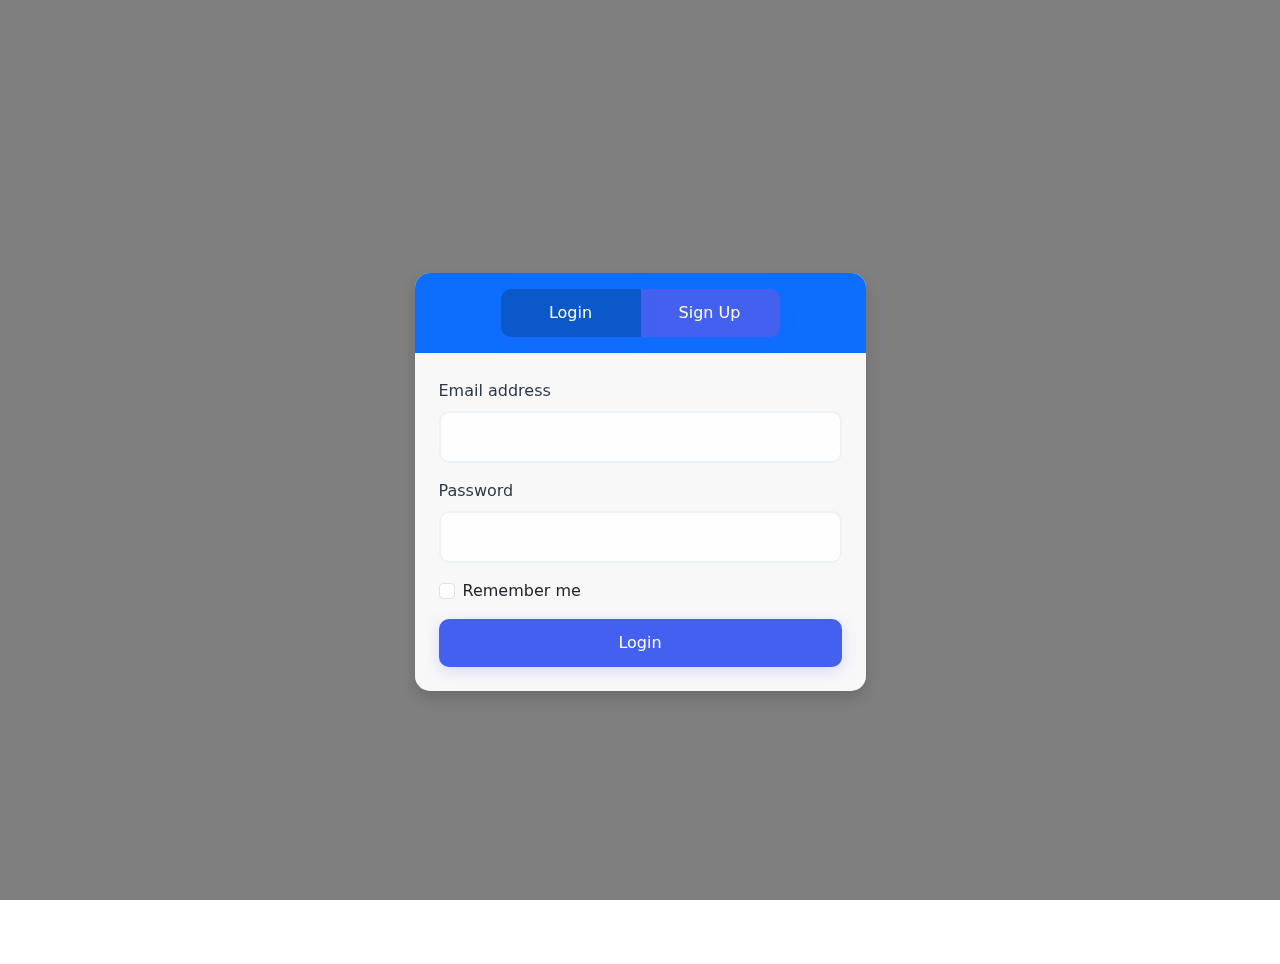
<file: index.html>
<!DOCTYPE html>
<html lang="en">
<head>
    <meta charset="UTF-8">
    <meta name="viewport" content="width=device-width, initial-scale=1.0">
    <title>Login & Signup</title>
    <!-- Bootstrap CSS -->
    <link href="https://cdn.jsdelivr.net/npm/bootstrap@5.3.0/dist/css/bootstrap.min.css" rel="stylesheet">
    <!-- Custom CSS -->
    <link rel="stylesheet" href="style.css">
</head>
<body>
    <div class="container">
        <div class="row justify-content-center align-items-center min-vh-100">
            <div class="col-md-6 col-lg-5">
                <div class="card shadow">
                    <div class="card-header bg-primary text-white text-center py-3">
                        <div class="btn-group" role="group">
                            <button type="button" class="btn btn-primary active" id="loginBtn">Login</button>
                            <button type="button" class="btn btn-primary" id="signupBtn">Sign Up</button>
                        </div>
                    </div>
                    <div class="card-body p-4">
                        <!-- Login Form -->
                        <form id="loginForm">
                            <div class="mb-3">
                                <label for="loginEmail" class="form-label">Email address</label>
                                <input type="email" class="form-control" id="loginEmail" required>
                            </div>
                            <div class="mb-3">
                                <label for="loginPassword" class="form-label">Password</label>
                                <input type="password" class="form-control" id="loginPassword" required>
                            </div>
                            <div class="mb-3 form-check">
                                <input type="checkbox" class="form-check-input" id="rememberMe">
                                <label class="form-check-label" for="rememberMe">Remember me</label>
                            </div>
                            <button type="submit" class="btn btn-primary w-100">Login</button>
                        </form>

                        <!-- Signup Form -->
                        <form id="signupForm" style="display: none;">
                            <div class="mb-3">
                                <label for="signupName" class="form-label">Full Name</label>
                                <input type="text" class="form-control" id="signupName" required>
                            </div>
                            <div class="mb-3">
                                <label for="signupEmail" class="form-label">Email address</label>
                                <input type="email" class="form-control" id="signupEmail" required>
                            </div>
                            <div class="mb-3">
                                <label for="signupPassword" class="form-label">Password</label>
                                <input type="password" class="form-control" id="signupPassword" required>
                            </div>
                            <div class="mb-3">
                                <label for="confirmPassword" class="form-label">Confirm Password</label>
                                <input type="password" class="form-control" id="confirmPassword" required>
                            </div>
                            <div class="mb-3 form-check">
                                <input type="checkbox" class="form-check-input" id="terms" required>
                                <label class="form-check-label" for="terms">I agree to the Terms & Conditions</label>
                            </div>
                            <button type="submit" class="btn btn-primary w-100">Sign Up</button>
                        </form>
                    </div>
                </div>
            </div>
        </div>
    </div>

    <!-- Bootstrap JS and dependencies -->
    <script src="https://cdn.jsdelivr.net/npm/bootstrap@5.3.0/dist/js/bootstrap.bundle.min.js"></script>
    <!-- Custom JS -->
    <script src="script.js"></script>
</body>
</html>
</file>
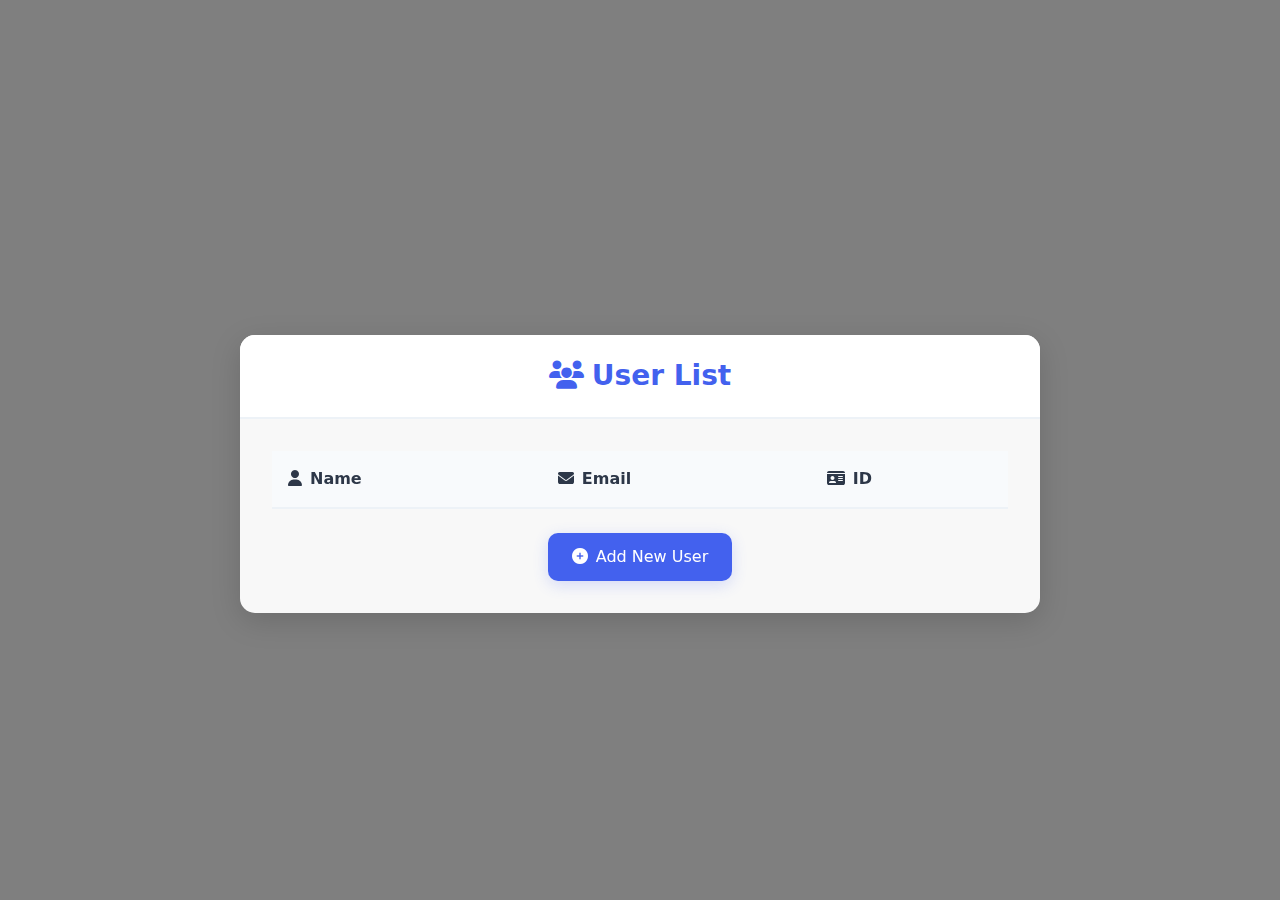
<file: users.html>
<!DOCTYPE html>
<html lang="en">
<head>
    <meta charset="UTF-8">
    <meta name="viewport" content="width=device-width, initial-scale=1.0">
    <title>User Table</title>
    <link href="https://cdn.jsdelivr.net/npm/bootstrap@5.3.2/dist/css/bootstrap.min.css" rel="stylesheet">
    <link rel="stylesheet" href="https://cdnjs.cloudflare.com/ajax/libs/font-awesome/6.4.0/css/all.min.css">
    <link rel="stylesheet" href="style.css">
</head>
<body>
    <div class="container mt-5">
        <div class="card">
            <div class="card-header">
                <h3 class="text-center">
                    <i class="fas fa-users me-2"></i>User List
                </h3>
            </div>
            <div class="card-body">
                <div class="table-responsive">
                    <table class="table">
                        <thead>
                            <tr>
                                <th><i class="fas fa-user me-2"></i>Name</th>
                                <th><i class="fas fa-envelope me-2"></i>Email</th>
                                <th><i class="fas fa-id-card me-2"></i>ID</th>
                            </tr>
                        </thead>
                        <tbody id="userTableBody">
                            <!-- User data will be inserted here -->
                        </tbody>
                    </table>
                </div>
                <div class="text-center mt-4">
                    <a href="index.html" class="btn btn-primary">
                        <i class="fas fa-plus-circle me-2"></i>Add New User
                    </a>
                </div>
            </div>
        </div>
    </div>
    <script src="https://cdn.jsdelivr.net/npm/bootstrap@5.3.2/dist/js/bootstrap.bundle.min.js"></script>
    <script src="script.js"></script>
</body>
</html>
</file>
<file: style.css>
/* Modern Color Scheme and Base Styles */
:root {
    --primary-color: #4361ee;
    --secondary-color: #3f37c9;
    --background-color: rgba(240, 242, 245, 0.9);
    --card-bg: #ffffff;
    --text-color: #2d3748;
    --success-color: #4caf50;
}

body {
    background-image: url('https://images.unsplash.com/photo-1557683316-973673baf926?q=80&w=2029&auto=format&fit=crop');
    background-size: cover;
    background-position: center;
    background-attachment: fixed;
    background-repeat: no-repeat;
    font-family: 'Segoe UI', system-ui, -apple-system, sans-serif;
    color: var(--text-color);
    min-height: 100vh;
    padding: 2rem 0;
    display: flex;
    align-items: center;
    justify-content: center;
}

/* Overlay for better readability */
body::before {
    content: '';
    position: fixed;
    top: 0;
    left: 0;
    right: 0;
    bottom: 0;
    background: rgba(0, 0, 0, 0.5);
    z-index: 0;
}

.container {
    position: relative;
    z-index: 1;
}

/* Card Styling with Animation */
.card {
    background: var(--card-bg);
    border: none;
    border-radius: 15px;
    box-shadow: 0 8px 30px rgba(0, 0, 0, 0.15);
    transform: translateY(0);
    transition: all 0.3s ease;
    animation: fadeIn 0.5s ease-out;
    backdrop-filter: blur(10px);
    max-width: 800px;
    margin: 0 auto;
}

.card:hover {
    transform: translateY(-5px);
    box-shadow: 0 12px 40px rgba(0, 0, 0, 0.2);
}

.card-header {
    background-color: var(--card-bg);
    border-bottom: 2px solid #edf2f7;
    border-radius: 15px 15px 0 0 !important;
    padding: 1.5rem;
}

.card-header h3 {
    color: var(--primary-color);
    font-weight: 600;
    margin: 0;
    animation: slideDown 0.5s ease-out;
}

.card-body {
    padding: 2rem;
}

/* Form Styling */
.form-control {
    border: 2px solid #edf2f7;
    border-radius: 10px;
    padding: 0.75rem 1rem;
    transition: all 0.3s ease;
    background-color: rgba(255, 255, 255, 0.9);
}

.form-control:focus {
    border-color: var(--primary-color);
    box-shadow: 0 0 0 3px rgba(67, 97, 238, 0.1);
    background-color: #ffffff;
}

.form-label {
    font-weight: 500;
    color: var(--text-color);
    margin-bottom: 0.5rem;
}

/* Button Styling */
.btn {
    padding: 0.75rem 1.5rem;
    border-radius: 10px;
    font-weight: 500;
    transition: all 0.3s ease;
    min-width: 140px;
}

.btn-primary {
    background-color: var(--primary-color);
    border: none;
    box-shadow: 0 4px 15px rgba(67, 97, 238, 0.2);
}

.btn-primary:hover {
    background-color: var(--secondary-color);
    transform: translateY(-2px);
    box-shadow: 0 6px 20px rgba(67, 97, 238, 0.3);
}

.btn-secondary {
    background-color: #e2e8f0;
    border: none;
    color: var(--text-color);
}

.btn-secondary:hover {
    background-color: #cbd5e0;
    color: var(--text-color);
}

/* Table Styling */
.table {
    margin-bottom: 0;
    background-color: rgba(255, 255, 255, 0.9);
}

.table thead th {
    background-color: #f8fafc;
    border-bottom: 2px solid #edf2f7;
    color: var(--text-color);
    font-weight: 600;
    padding: 1rem;
}

.table tbody td {
    padding: 1rem;
    vertical-align: middle;
    border-bottom: 1px solid #edf2f7;
}

.table tbody tr {
    transition: all 0.3s ease;
}

.table tbody tr:hover {
    background-color: #f8fafc;
}

/* Animations */
@keyframes fadeIn {
    from {
        opacity: 0;
        transform: translateY(20px);
    }
    to {
        opacity: 1;
        transform: translateY(0);
    }
}

@keyframes slideDown {
    from {
        opacity: 0;
        transform: translateY(-20px);
    }
    to {
        opacity: 1;
        transform: translateY(0);
    }
}

/* Form Input Animation */
.form-floating {
    position: relative;
    margin-bottom: 1.5rem;
}

.form-control:focus + .form-label,
.form-control:not(:placeholder-shown) + .form-label {
    transform: translateY(-1.5rem) scale(0.85);
    color: var(--primary-color);
}

/* Success Message Animation */
.success-message {
    opacity: 0;
    animation: fadeIn 0.5s ease-out forwards;
}

/* Glass effect for cards */
.card {
    background: rgba(255, 255, 255, 0.95);
    backdrop-filter: blur(10px);
    -webkit-backdrop-filter: blur(10px);
}

/* Responsive Adjustments */
@media (max-width: 768px) {
    .container {
        padding: 0 1rem;
    }
    
    .card {
        margin: 1rem;
    }
    
    .btn {
        width: 100%;
        margin: 0.5rem 0;
    }

    body {
        padding: 1rem 0;
    }
}

/* Alert styling */
.alert {
    border-radius: 10px;
    padding: 1rem;
    margin-bottom: 1rem;
    border: none;
    background: rgba(255, 255, 255, 0.95);
    backdrop-filter: blur(5px);
    -webkit-backdrop-filter: blur(5px);
    box-shadow: 0 4px 15px rgba(0, 0, 0, 0.1);
}
</file>
